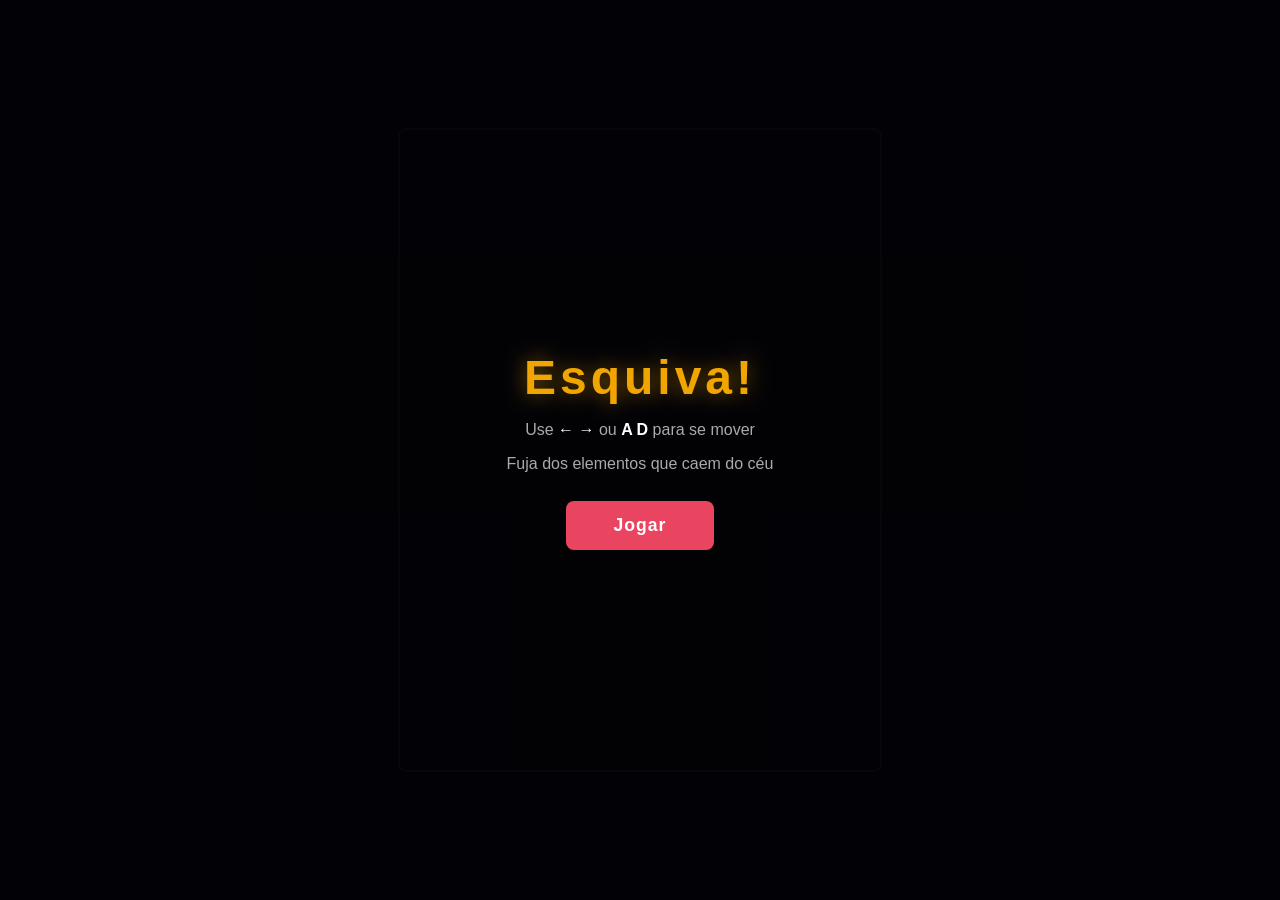
<file: index.html>
<!DOCTYPE html>
<html lang="pt-BR">
<head>
  <meta charset="UTF-8" />
  <meta name="viewport" content="width=device-width, initial-scale=1.0" />
  <title>Esquiva!</title>
  <link rel="stylesheet" href="style.css" />
</head>
<body>
  <canvas id="canvas"></canvas>

  <div class="ui" id="ui-start">
    <h1>Esquiva!</h1>
    <p>Use <strong>← →</strong> ou <strong>A D</strong> para se mover</p>
    <p>Fuja dos elementos que caem do céu</p>
    <button id="btn-start">Jogar</button>
  </div>

  <div class="ui hidden" id="ui-gameover">
    <h1>Game Over</h1>
    <p>Pontuação: <span id="final-score">0</span></p>
    <p>Melhor: <span id="best-score">0</span></p>
    <button id="btn-restart">Jogar Novamente</button>
  </div>

  <div class="hud hidden" id="hud">
    <span>Pontos: <strong id="hud-score">0</strong></span>
    <span>Nível: <strong id="hud-level">1</strong></span>
  </div>

  <script src="game.js"></script>
</body>
</html>
</file>
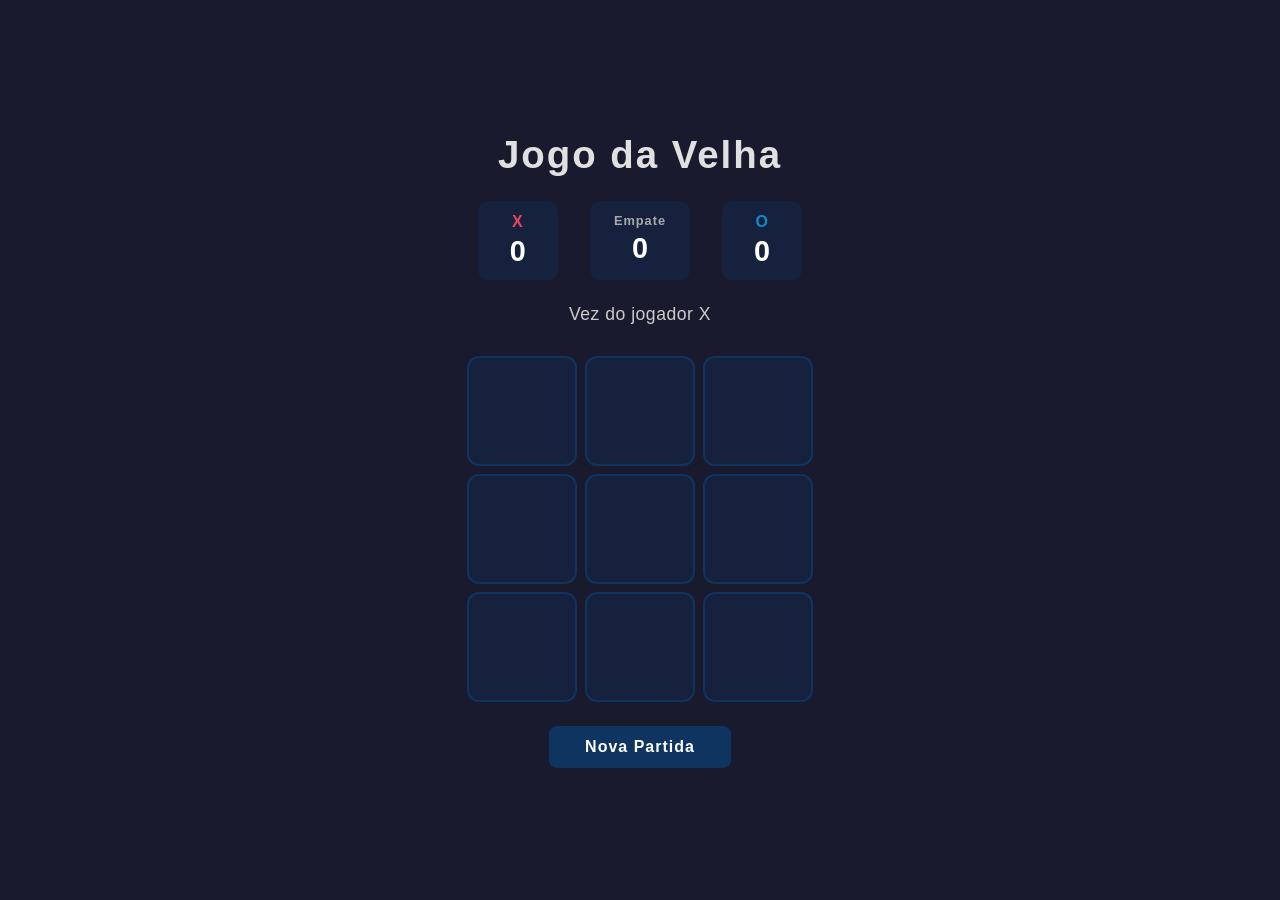
<file: jogo-da-velha/index.html>
<!DOCTYPE html>
<html lang="pt-BR">
<head>
  <meta charset="UTF-8" />
  <meta name="viewport" content="width=device-width, initial-scale=1.0" />
  <title>Jogo da Velha</title>
  <link rel="stylesheet" href="style.css" />
</head>
<body>
  <div class="container">
    <h1>Jogo da Velha</h1>

    <div class="score-board">
      <div class="score">
        <span class="player-label x">X</span>
        <span class="score-value" id="score-x">0</span>
      </div>
      <div class="score">
        <span class="player-label draw">Empate</span>
        <span class="score-value" id="score-draw">0</span>
      </div>
      <div class="score">
        <span class="player-label o">O</span>
        <span class="score-value" id="score-o">0</span>
      </div>
    </div>

    <div class="status" id="status">Vez do jogador X</div>

    <div class="board" id="board">
      <button class="cell" data-index="0"></button>
      <button class="cell" data-index="1"></button>
      <button class="cell" data-index="2"></button>
      <button class="cell" data-index="3"></button>
      <button class="cell" data-index="4"></button>
      <button class="cell" data-index="5"></button>
      <button class="cell" data-index="6"></button>
      <button class="cell" data-index="7"></button>
      <button class="cell" data-index="8"></button>
    </div>

    <button class="btn-restart" id="btn-restart">Nova Partida</button>
  </div>

  <script src="game.js"></script>
</body>
</html>
</file>
<file: style.css>
* {
  margin: 0;
  padding: 0;
  box-sizing: border-box;
}

body {
  background: #0a0a1a;
  display: flex;
  align-items: center;
  justify-content: center;
  height: 100vh;
  overflow: hidden;
  font-family: 'Segoe UI', sans-serif;
}

canvas {
  display: block;
  border: 2px solid #1a1a3e;
  border-radius: 8px;
}

.ui {
  position: fixed;
  inset: 0;
  display: flex;
  flex-direction: column;
  align-items: center;
  justify-content: center;
  gap: 16px;
  background: rgba(0, 0, 0, 0.78);
  color: #eee;
  text-align: center;
  z-index: 10;
}

.ui.hidden { display: none; }

.ui h1 {
  font-size: 3rem;
  color: #f0a500;
  text-shadow: 0 0 20px #f0a50088;
  letter-spacing: 4px;
}

.ui p {
  font-size: 1rem;
  color: #aaa;
}

.ui p strong { color: #fff; }

.ui button {
  margin-top: 12px;
  padding: 14px 48px;
  background: #e94560;
  color: #fff;
  border: none;
  border-radius: 8px;
  font-size: 1.1rem;
  font-weight: 700;
  cursor: pointer;
  letter-spacing: 1px;
  transition: background 0.2s, transform 0.1s;
}

.ui button:hover {
  background: #c73250;
  transform: scale(1.05);
}

.hud {
  position: fixed;
  top: 16px;
  left: 50%;
  transform: translateX(-50%);
  display: flex;
  gap: 40px;
  background: rgba(0, 0, 0, 0.55);
  padding: 8px 28px;
  border-radius: 20px;
  color: #ccc;
  font-size: 1rem;
  z-index: 5;
  pointer-events: none;
}

.hud strong { color: #f0a500; }
.hud.hidden { display: none; }
</file>
<file: jogo-da-velha/style.css>
* {
  margin: 0;
  padding: 0;
  box-sizing: border-box;
}

body {
  min-height: 100vh;
  display: flex;
  align-items: center;
  justify-content: center;
  background: #1a1a2e;
  font-family: 'Segoe UI', sans-serif;
  color: #eee;
}

.container {
  display: flex;
  flex-direction: column;
  align-items: center;
  gap: 24px;
}

h1 {
  font-size: 2.4rem;
  letter-spacing: 2px;
  color: #e0e0e0;
}

/* Score board */
.score-board {
  display: flex;
  gap: 32px;
}

.score {
  display: flex;
  flex-direction: column;
  align-items: center;
  gap: 4px;
  background: #16213e;
  padding: 12px 24px;
  border-radius: 10px;
  min-width: 80px;
}

.player-label {
  font-size: 1rem;
  font-weight: 700;
  letter-spacing: 1px;
}

.player-label.x  { color: #e94560; }
.player-label.o  { color: #0f8ac8; }
.player-label.draw { color: #aaa; font-size: 0.8rem; }

.score-value {
  font-size: 1.8rem;
  font-weight: 700;
  color: #fff;
}

/* Status */
.status {
  font-size: 1.1rem;
  height: 28px;
  color: #ccc;
  letter-spacing: 0.5px;
  transition: color 0.2s;
}

.status.winner-x { color: #e94560; font-weight: 700; }
.status.winner-o { color: #0f8ac8; font-weight: 700; }
.status.draw     { color: #f0a500; font-weight: 700; }

/* Board */
.board {
  display: grid;
  grid-template-columns: repeat(3, 110px);
  grid-template-rows: repeat(3, 110px);
  gap: 8px;
}

.cell {
  background: #16213e;
  border: 2px solid #0f3460;
  border-radius: 12px;
  font-size: 3rem;
  font-weight: 900;
  color: #fff;
  cursor: pointer;
  transition: background 0.15s, transform 0.1s;
  outline: none;
}

.cell:hover:not(:disabled) {
  background: #0f3460;
  transform: scale(1.04);
}

.cell:disabled {
  cursor: default;
}

.cell.x { color: #e94560; }
.cell.o { color: #0f8ac8; }

.cell.winning {
  background: #0f3460;
  border-color: #f0a500;
  animation: pulse 0.5s ease-in-out;
}

@keyframes pulse {
  0%   { transform: scale(1); }
  50%  { transform: scale(1.1); }
  100% { transform: scale(1); }
}

/* Restart button */
.btn-restart {
  padding: 12px 36px;
  background: #0f3460;
  color: #fff;
  border: none;
  border-radius: 8px;
  font-size: 1rem;
  font-weight: 600;
  cursor: pointer;
  letter-spacing: 1px;
  transition: background 0.2s, transform 0.1s;
}

.btn-restart:hover {
  background: #e94560;
  transform: scale(1.04);
}
</file>
